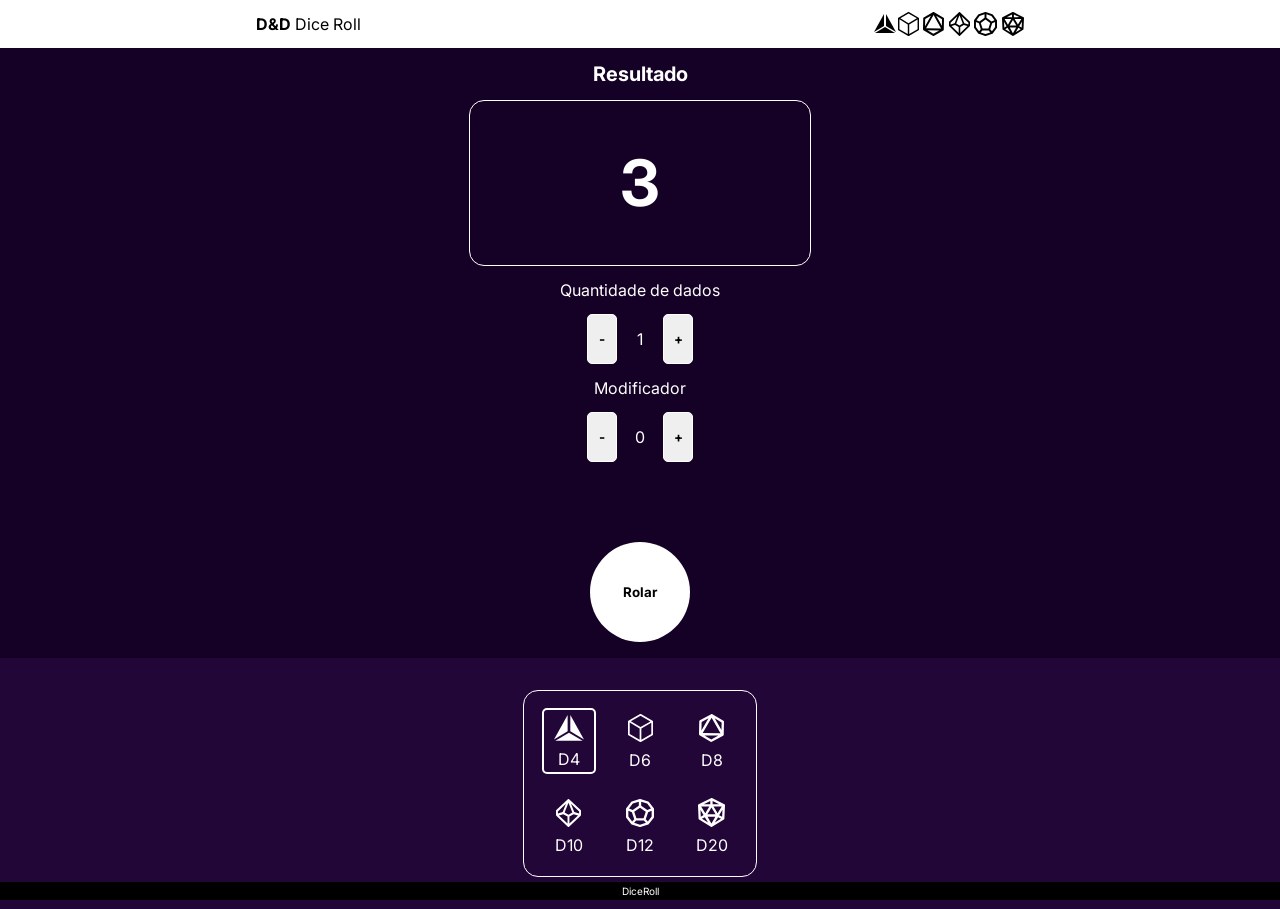
<file: index.html>
<!DOCTYPE html>
<html lang="pt-br">

<head>
    <meta charset="UTF-8">
    <meta http-equiv="X-UA-Compatible" content="IE=edge">
    <meta name="viewport" content="width=device-width, initial-scale=1.0">
    <link rel="preconnect" href="https://fonts.googleapis.com">
    <link rel="preconnect" href="https://fonts.gstatic.com" crossorigin>
    <link href="https://fonts.googleapis.com/css2?family=Inter:wght@300;400;700&display=swap" rel="stylesheet">
    <link rel="stylesheet" href="Styles/reset.css">
    <link rel="stylesheet" href="Styles/styles.css">
    <script type="text/javascript" src="js/diceRollScript.js"></script>

    <title>D&D Dice Roll</title>
</head>

<body>
    <header>
        <section class="header">
            <h1 class="header__titulo"><strong>D&D</strong> Dice Roll</h1>
            <img class="header__imgDados" src="img/imagemDados.svg" alt="Conjunto de dados de 4 lados até 20 lados">
        </section>
    </header>

    <!-- Seção de resultados e dados selecionado -->

    <section class="secao__principal">
        <h2 class="principal__titulo">Resultado</h2>
        <div class="principal__container">
            <p class="resultado" id="resultado">3</p>
        </div>
        
        <!-- <div class="secundario">
            <h3 class="secundario__titulo"> Dado Selecionado</h3>
            <img class="secundario__dado" src="img/dadoD4.svg" alt="dado de 4 lados.">
            <p class="secundario__dado__texto">D4</p>
        </div> -->
    </section>

    
    <!-- selecionar quantidade de dados que irão ser rolados -->

    <section class="container__modificador">
        <p class="modificador"> Quantidade de dados </p>
        <div class="container__secundario">
        <button onclick="menos()" id="menosDados" class="botao__menos">-</button>
        <p id="quantidadeDados" class="quantidade">1</p>
        <button onclick="mais()" id="addDados" class="botao__menos"> + </button>
        </div>    
    </section>

    <section class="container__modificador">
        <p class="modificador"> Modificador </p>
        <div class="container__secundario">
        <button onclick="menosMod()" id="maisModificador" class="botao__menos">-</button>
        <p id="modificador" class="quantidade">0</p>
        <button onclick="maisMod()" id="menosModificador" class="botao__menos"> + </button>
        </div>
    </section>

    <section class="secao__principal">
    <button onclick="rolarDados()" id="botao-rolar-dados" type="button" class="botao">Rolar</button>
    </section>    

    <!-- menu de seleção dos dados -->
    <navbar class="menu">
        <ul class="lista">
            <li class="lista__dados">
                <input class="lista__dados__input" id="dadoD4" name="numeroLados" type="radio" value="4" checked>
                <label for="dadoD4"><img src="img/dadoD4.svg">D4</label>
            </li>
            <li class="lista__dados">
                <input class="lista__dados__input" id="dadoD6" name="numeroLados" type="radio" value="6">
                <label for="dadoD6"><img src="img/dadoD6.svg">D6</label>
            </li>
            <li class="lista__dados">
                <input class="lista__dados__input" id="dadoD8" name="numeroLados" type="radio" value="8">
                <label for="dadoD8"><img src="img/dadoD8.svg">D8</label>
            </li>
            <li class="lista__dados">
                <input class="lista__dados__input" id="dadoD10" name="numeroLados" type="radio" value="10">
                <label for="dadoD10"><img src="img/dadoD10.svg">D10</label>
            </li>
            <li class="lista__dados">
                <input class="lista__dados__input" id="dadoD12" name="numeroLados" type="radio" value="12">
                <label for="dadoD12"><img src="img/dadoD12.svg">D12</label>
            </li>
            <li class="lista__dados">
                <input class="lista__dados__input" id="dadoD20" name="numeroLados" type="radio" value="20">
                <label for="dadoD20"><img src="img/dadoD20.svg">D20</label>
            </li>
        </ul>
        <footer class="rodape">
            <p>DiceRoll</p>
        </footer>
    </navbar>
</body>

</html>
</file>
<file: Styles/styles.css>
/* Variavies */

:root{

    --fonte: 'Inter', sans-serif;
    --cor-primaria:#150125;
    --cor-secundaria: #220637;
    --cor-branco: #FFFFFF;
    --cor-preto: #000000;
}

body{
    background-color: var(--cor-primaria);
    color: var(--cor-branco);
    font-family: var(--fonte);
    font-size: 16px;
    font-weight: 400;
    height: 100vh;

}

.header{
    height: 3rem;
    color: var(--cor-preto); 
    background-color: var(--cor-branco);
    display: flex;
    justify-content: space-around;
    align-items: center;
    flex-wrap: wrap-reverse;
    
}
.header__titulo > strong{
    font-weight: 700;
}

.header__imgDados{
    display: none;
}


.secao__principal{
    margin-top: 1rem;
    display: flex;
    flex-direction: column;
    align-items: center;
    gap:1rem;
    
    
}

.principal__titulo{
    font-size: 20px;
    font-weight: 700;
  
}

.principal__container{
    padding: 5% 15%; 
    border: solid 1px var(--cor-branco);
    border-radius: 15px;
}


.resultado{
    font-size: 64px;
    font-weight: 700;
}
.secundario{
    display: flex;
    flex-direction: column;
    align-items: center;
}
.secundario__titulo{
    font-weight: 700;
    margin: 1rem;
}
.secundario__dado{
    margin: 0.5rem;
}

.botao{
    margin:1rem 0;
    border: none;
    font-weight: 700;
    font-family: var(--fonte);
    color: var(--cor-preto);
    background-color: var(--cor-branco);
    width: 100px;
    height: 100px;
    border-radius: 100%;
}

.container__quantidade__dados{
    display: flex;
    flex-direction: row;
    justify-content: center;
    align-items: center;
    gap: 1rem;
    margin: 1rem 0;
    }

.container__modificador{
    display: flex;
    align-items: center;
    justify-content: center;
    flex-direction: column;
    gap: 1rem;
    margin: 1rem;
}    
.container__secundario{
    display: flex;
    align-items: center;
    gap: 0.5rem;
}


.botao__menos{
    height: 2rem;
    border: solid 1px var(--cor-branco);
    border-radius: 5px;
    color: var(--cor-preto);
    width: 30px;
    height: 50px;
    font-weight: 700;
    font-family: var(--fonte);
}
.quantidade{
    font-family: var(--fonte);
    font-size: 16px;
    color: var(--cor-branco);
    font-weight: 400;
    width: 30px;
    text-align: center;
}
.menu{
    width:100%;
    color: var(--cor-branco);
    background-color: var(--cor-secundaria);
    display: flex;
    flex-direction: column;
    align-items: center;
    justify-content: center;
  
  
    
    }

.lista{
    display: flex;
    justify-content: space-evenly;
    flex-wrap: wrap;
    align-items: center;
    margin: 2rem 2rem;
    padding: 1rem 1rem;      
    border: solid 1px var(--cor-branco);
    border-radius: 15px;
    gap: 1rem;
}

.lista__dados{
    display: flex;
    align-items: center;
    justify-content: center;
    
}
.lista__dados > label{
    display: flex;
    flex-direction: column;
    align-items: center;
    text-align: center;
    gap: 10px;
    width: 40px;
    padding: 5px;
    border: 2px solid #00000000;
    border-radius: 5px;
    
}

.lista__dados__input{
    
    display: none;
}

.lista__dados__input:checked + label {
    border: 2px solid var(--cor-branco);
    border-radius: 5px;
    
    }

.rodape{
    background-color: var(--cor-preto);
    color: var(--cor-branco);
    padding: 0.25rem;
    width: 100%;
    text-align: center;
    font-size: 10px;
    font-weight: 400; 
    position: fixed;
    bottom: 0;      
}

@media screen and (min-width: 638px) {
    .principal__container{
        padding: 50px 150px; 
    }
.botao{
    margin-top: 5%;
}

.container__quantidade__dados{
    margin-top: 5%;
}


}

@media screen and (min-width: 350px) {
    .header__imgDados{
        display: block;
    }

    .lista{
        width: 200px;
    }
}
</file>
